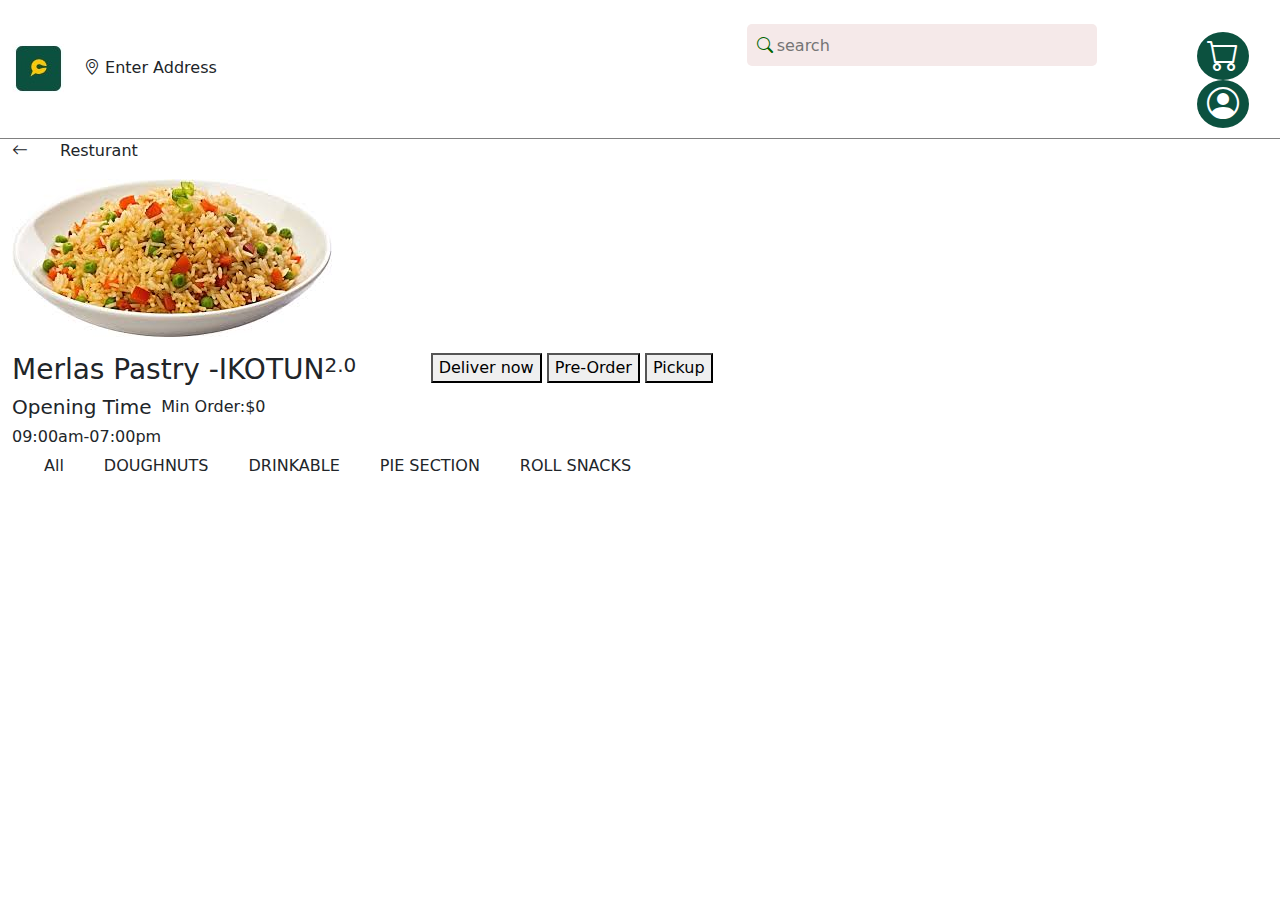
<file: index.html>
<!DOCTYPE html>
<html lang="en">
    <head>
        <meta charset="UTF-8">
        <meta name="viewport" content="width=device-width, initial-scale=1.0">
        <title>Chowdeck</title>
        <link rel="stylesheet" href="css/bootstrap.css">
        <link rel="stylesheet" href="css/bootstrap.min.css">
        <link rel="stylesheet" href="css/style.css">
        <link rel="icon" href="images/chowdeck-logo.png">
        <link rel="stylesheet" href="https://cdn.jsdelivr.net/npm/bootstrap-icons@1.11.3/font/bootstrap-icons.min.css">
    </head>
    <body>
        
        <div class="container-fluid">
            <header>
                <div class="row header-section mt-4">
                    <div class="col-7 img-div d-flex">
                        <img src="images/chowdeck-logo-icon.jpg" alt="" style="margin-bottom: 15px;">
                        <p><i class="bi bi-geo-alt"></i> Enter Address</p>
                    </div>
                    <div class="col-5 p-0 d-flex" style="position: relative; gap: 100px;">
                        <div style="position: absolute; left: 10px; top: 10px; color: darkgreen;">
                            <i class="bi bi-search"></i>
                        </div>
                        <div>
                            <input type="search" placeholder="search">
                        </div>
                        <div class="icon-area pt-2">
                            <a href="" style="color: white;">
                                <i class="bi bi-cart icon-1"></i>
                                <i class="bi bi-person-circle icon-2"></i>
                            </a>                        
                        </div>
                    <div>emma</div>
                        
                    </div>
                </div>
            </header>
            <main>
                <div>
                    <div class="d-flex">
                        <i class="bi bi-arrow-left"></i>
                        <div>
                            <ul>
                                <a href="" class="type-rest">
                                    <li>Resturant</li>
                                </a>
                            </ul>
                        </div>
                    </div>
                </div>
                <div class="row">
                    <div class="col-8 food-img">
                        <img src="images/fried-rice.jpg" alt="">
                    </div>
                </div>
                <div class="d-flex mt-3">
                    <div class=" col-4 d-flex">
                        <h3>Merlas Pastry -IKOTUN</h3>
                        <h5>2.0</h5>
                    </div>
                    <div class="col-5">
                        <button>Deliver now</button>
                        <button>Pre-Order</button>
                        <button>Pickup</button>
                    </div>
                </div>
                <div class="d-flex">
                    <div>
                        <h5>Opening Time</h5>
                        <h6>09:00am-07:00pm</h6>
                    </div>
                    <div>
                        Min Order:$0
                    </div>
                </div>
                <div>
                    <ul id="food-type">
                        <a href="" class="food-area d-flex">
                            <li>All</li>
                            <li>DOUGHNUTS</li>
                            <li>DRINKABLE</li>
                            <li>PIE SECTION</li>
                            <li>ROLL SNACKS</li>
                        </a>
                    </ul>
                </div>
            </main>
        </div>
    </body>
</html>
</file>
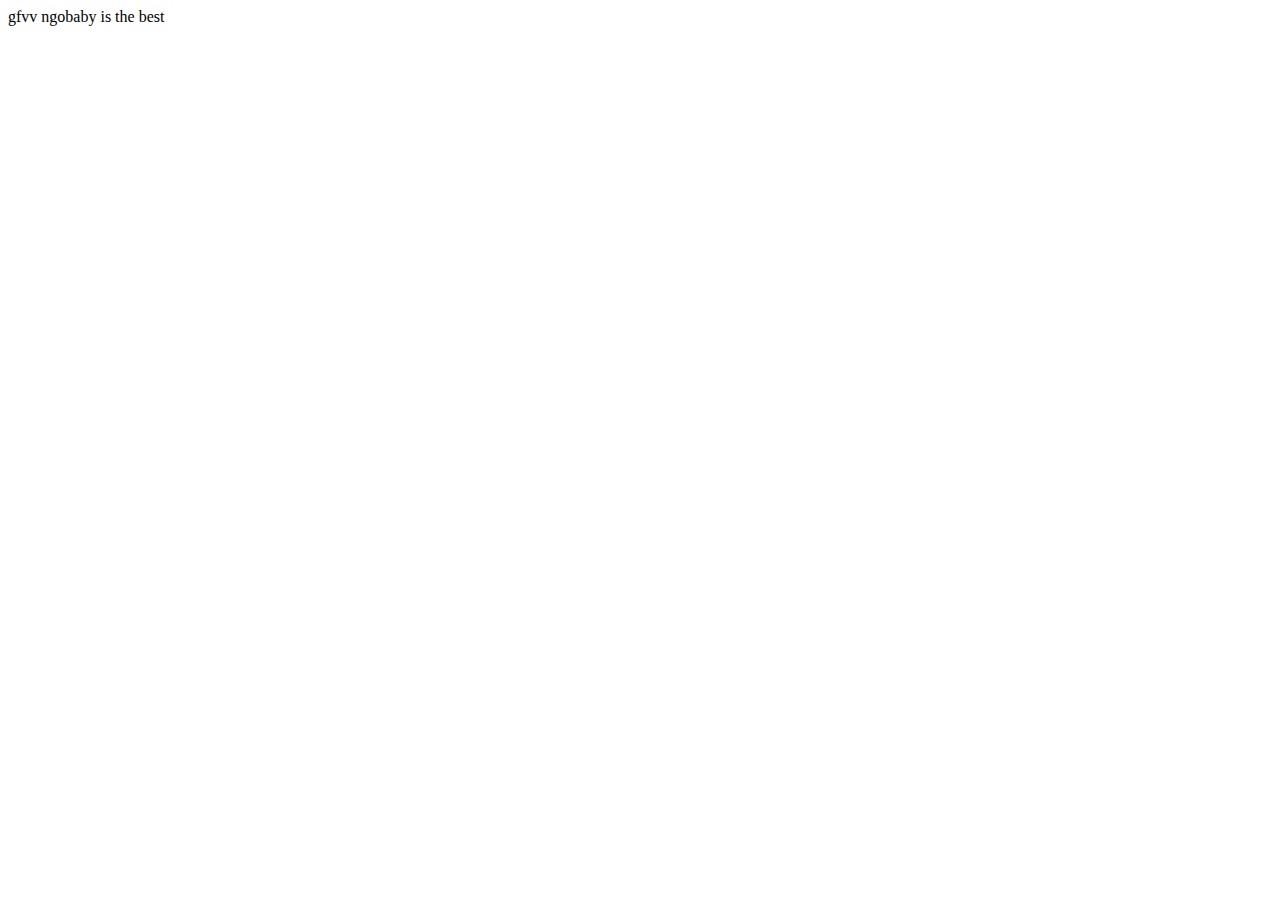
<file: appp.html>
<!DOCTYPE html>
<html lang="en">
<head>
    <meta charset="UTF-8">
    <meta name="viewport" content="width=device-width, initial-scale=1.0">
    <title>Document</title>
</head>
<body>
    gfvv
    ngobaby is the best
</body>
</html>
</file>
<file: css/style.css>
.food-area{
    gap: 40px;
    text-decoration: none;
    color: inherit;
}

li{
    list-style: none;
}

header{
    background-color: white;
    display: inline;
}
.header-section{
    align-items: center;
    border-bottom: 1px solid gray;
    padding-bottom: 10px;
}
.img-div{
    align-items: center;
    gap: 20px;
}
input{
    background-color: rgb(245, 233, 233);
    outline: none;
    border: none;
    width: 350px;
    height: 42px;
    padding-left: 30px;
    border-radius: 5px;
}
.icon-area{
    font-size: xx-large;
}

.icon-1{
    padding: 5px 10px;
    background-color: #0c513f;
    width: 50px;
    height: 40px;
    border-radius: 50%;
}

.icon-2{
    padding: 5px 10px;
    background-color: #0c513f;
    width: 50px;
    height: 40px;
    border-radius: 50%;
}

.type-rest{
    text-decoration: none;
    color: inherit;
}

.food-img{
    width: 50px;
}
</file>
